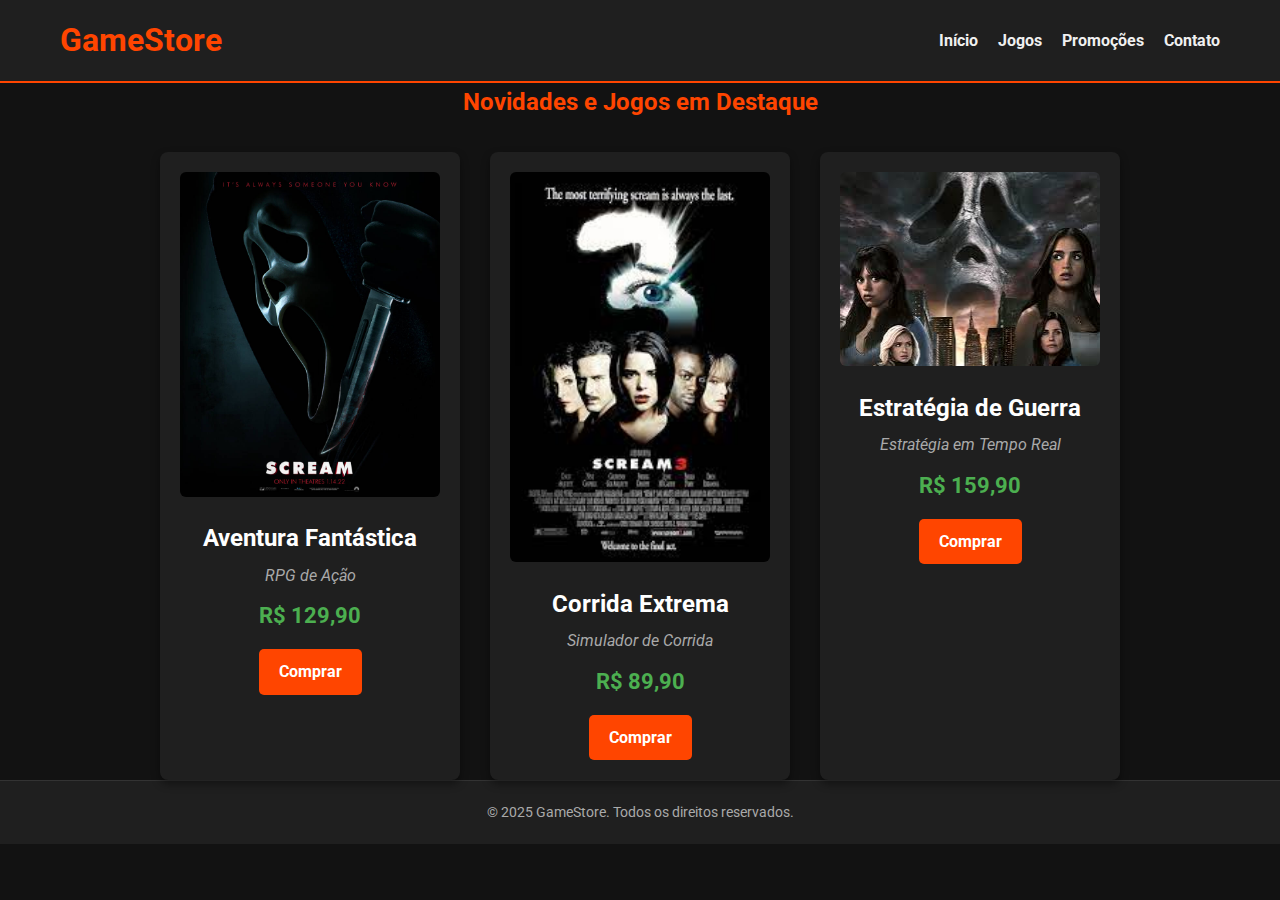
<file: index.html>
<!DOCTYPE html>
<html lang="pt-br">
<head>
    <meta charset="UTF-8">
    <meta name="viewport" content="width=device-width, initial-scale=1.0">
    <title>GameStore | Sua Loja de Jogos Online</title>
    <link rel="stylesheet" href="style.css">
</head>
<body>

    <header>
        <div class="container">
            <h1>GameStore</h1>
            <nav>
                <ul>
                    <li><a href="#">Início</a></li>
                    <li><a href="#">Jogos</a></li>
                    <li><a href="#">Promoções</a></li>
                    <li><a href="#">Contato</a></li>
                </ul>
            </nav>
        </div>
    </header>

    <main class="container">
        <h2>Novidades e Jogos em Destaque</h2>
        <section class="game-list">
            
            <div class="game-card">
                <img src="panico-poster.jpg" alt="Capa do Jogo Aventura Fantástica">
                <h3>Aventura Fantástica</h3>
                <p class="genre">RPG de Ação</p>
                <p class="price">R$ 129,90</p>
                <a href="#" class="btn-buy">Comprar</a>
            </div>

            <div class="game-card">
                <img src="images.jpeg" alt="Capa do Jogo Corrida Extrema">
                <h3>Corrida Extrema</h3>
                <p class="genre">Simulador de Corrida</p>
                <p class="price">R$ 89,90</p>
                <a href="#" class="btn-buy">Comprar</a>
            </div>

            <div class="game-card">
                <img src="images (1).jpeg" alt="Capa do Jogo Estratégia de Guerra">
                <h3>Estratégia de Guerra</h3>
                <p class="genre">Estratégia em Tempo Real</p>
                <p class="price">R$ 159,90</p>
                <a href="#" class="btn-buy">Comprar</a>
            </div>
            
            </section>
    </main>

    <footer>
        <div class="container">
            <p>&copy; 2025 GameStore. Todos os direitos reservados.</p>
        </div>
    </footer>

</body>
</html>
</file>
<file: style.css>
/* Importação de uma fonte (opcional) */
@import url('https://fonts.googleapis.com/css2?family=Roboto:wght@400;700&display=swap');

/* Estilos Globais e Reset Básico */
* {
    margin: 0;
    padding: 0;
    box-sizing: border-box;
}

body {
    font-family: 'Roboto', sans-serif;
    background-color: #121212; /* Fundo escuro */
    color: #f0f0f0; /* Cor do texto claro */
    line-height: 1.6;
}

.container {
    max-width: 1200px;
    margin: 0 auto;
    padding: 0 20px;
}

/* --- Cabeçalho --- */
header {
    background-color: #1f1f1f; /* Fundo do cabeçalho */
    padding: 15px 0;
    border-bottom: 2px solid #ff4500; /* Linha de destaque (laranja/vermelho escuro) */
}

header .container {
    display: flex;
    justify-content: space-between;
    align-items: center;
}

header h1 {
    color: #ff4500;
    font-size: 2em;
}

nav ul {
    list-style: none;
    display: flex;
}

nav ul li {
    margin-left: 20px;
}

nav ul li a {
    color: #f0f0f0;
    text-decoration: none;
    font-weight: 700;
    transition: color 0.3s;
}

nav ul li a:hover {
    color: #ff4500;
}

/* --- Seção Principal/Jogos --- */
main {
    padding: 40px 0;
}

main h2 {
    text-align: center;
    margin-bottom: 30px;
    color: #ff4500;
}

.game-list {
    display: flex;
    flex-wrap: wrap; /* Permite que os cards quebrem a linha */
    gap: 30px; /* Espaçamento entre os cards */
    justify-content: center;
}

.game-card {
    background-color: #1f1f1f;
    padding: 20px;
    border-radius: 8px;
    box-shadow: 0 4px 8px rgba(0, 0, 0, 0.4);
    width: 300px; /* Largura fixa para os cards */
    text-align: center;
    transition: transform 0.3s, box-shadow 0.3s;
}

.game-card:hover {
    transform: translateY(-5px); /* Efeito de elevação */
    box-shadow: 0 6px 12px rgba(255, 69, 0, 0.5); /* Sombra destacada na cor principal */
}

.game-card img {
    width: 100%;
    height: auto;
    border-radius: 6px;
    margin-bottom: 15px;
    object-fit: cover; /* Garante que a imagem cubra o espaço sem distorcer */
}

.game-card h3 {
    font-size: 1.5em;
    margin-bottom: 5px;
    color: #ffffff;
}

.game-card .genre {
    color: #aaa;
    font-style: italic;
    margin-bottom: 10px;
}

.game-card .price {
    font-size: 1.4em;
    font-weight: 700;
    color: #4CAF50; /* Cor de preço verde */
    margin-bottom: 15px;
}

.btn-buy {
    display: inline-block;
    background-color: #ff4500;
    color: white;
    padding: 10px 20px;
    text-decoration: none;
    border-radius: 5px;
    font-weight: 700;
    transition: background-color 0.3s;
}

.btn-buy:hover {
    background-color: #cc3700;
}

/* --- Rodapé --- */
footer {
    background-color: #1f1f1f;
    padding: 20px 0;
    text-align: center;
    border-top: 1px solid #333;
}

footer p {
    color: #aaa;
    font-size: 0.9em;
}
</file>
